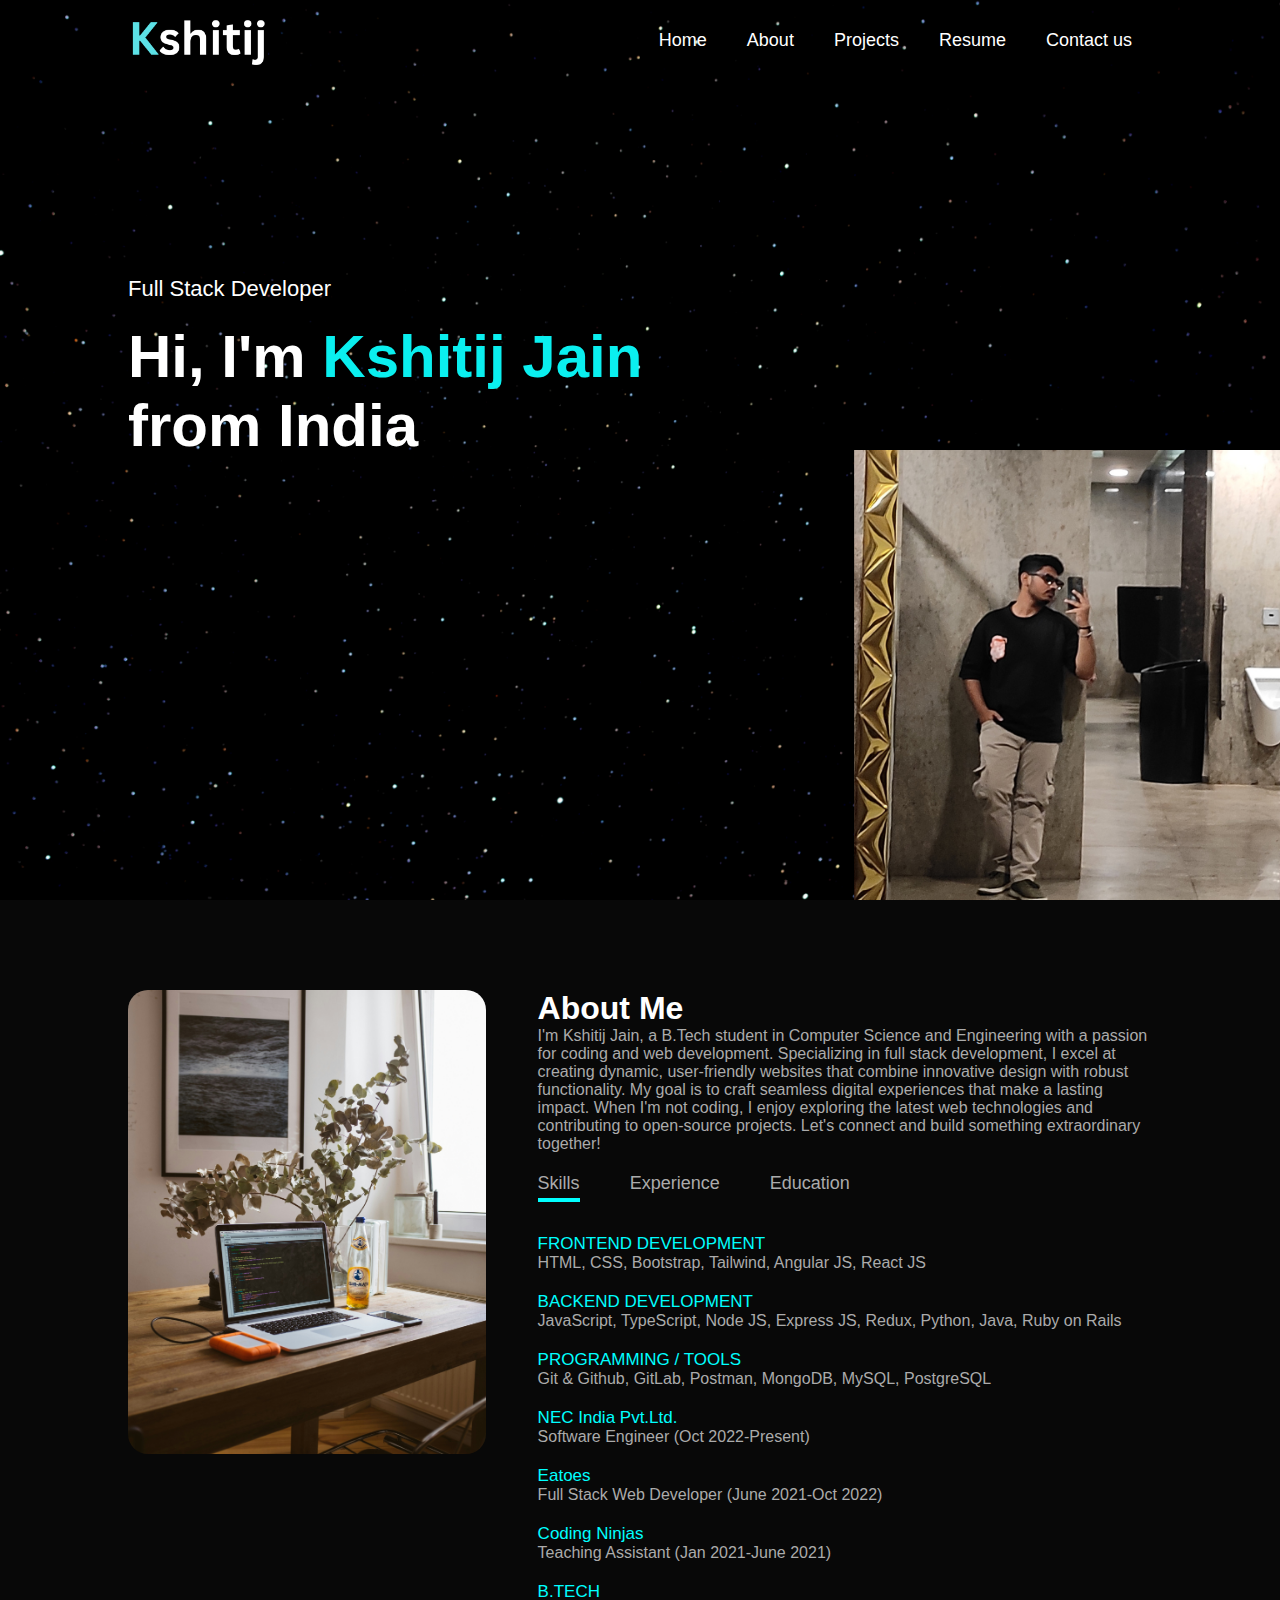
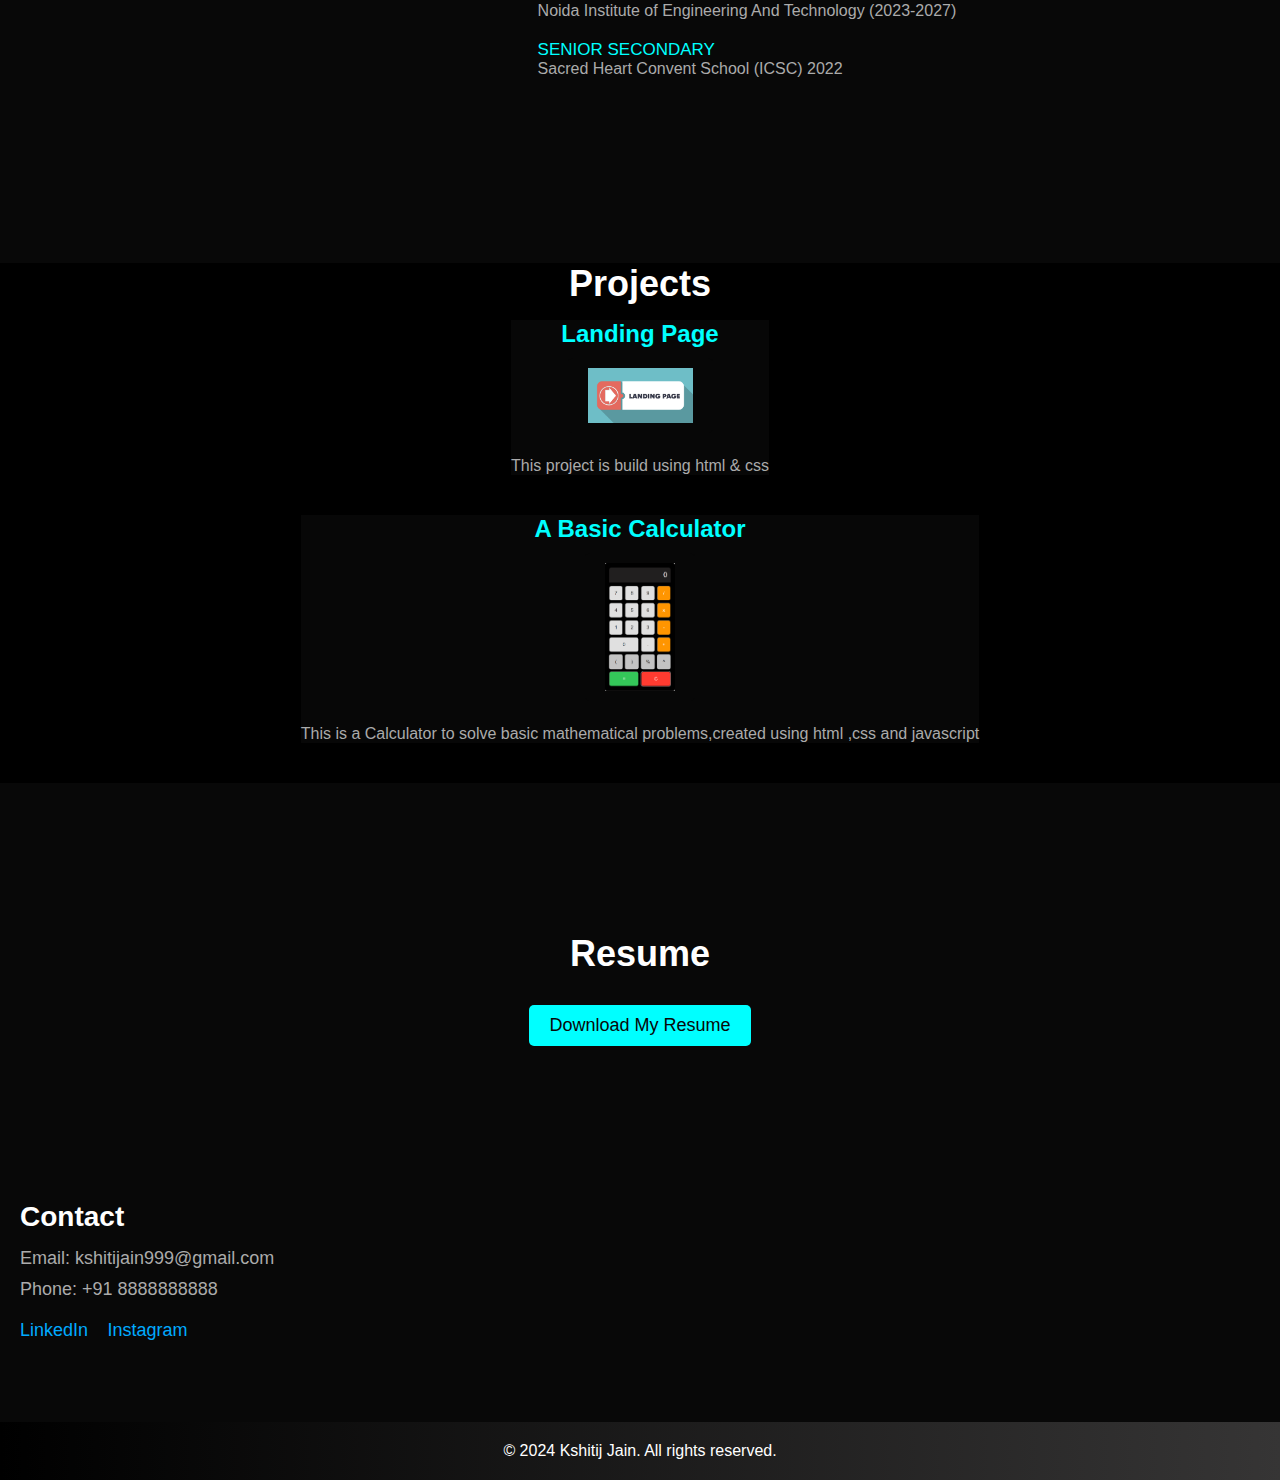
<file: My project 32/index.html>
<!DOCTYPE html>
<html lang="en">

<head>
    <meta charset="UTF-8">
    <meta name="viewport" content="width=device-width, initial-scale=1.0">
    <title>MyPortFolio</title>
    <link rel="stylesheet" href="style1.css">
</head>

<body>

    <div id="header">
        <div class="container">
            <nav>
                <img src="My images/Kshitijj.png" alt="my logo" class="logo">
                <ul>
                    <li><a href="#header">Home</a></li>
                    <li><a href="#about">About</a></li>
                    <li><a href="#projects">Projects</a></li>
                    <li><a href="#resume">Resume</a></li>
                    <!-- <li><a href="index.html">Portfolio</a></li> -->
                    <li><a href="#contact">Contact us</a></li>
                </ul>
            </nav>

            <div class="header-text">
                <p>Full Stack Developer</p>
                <h1>Hi, I'm <span class="my-name">Kshitij Jain</span> <br> from India </h1>
            </div>
        </div>
    </div>

    <div id="about">
        <div class="container">
            <div class="row">
                <div class="about-col-1">
                    <img src="My images\Untitled design (5).png" alt="My photo">
                </div>
                <div class="about-col-2">
                    <h1 style="color:#fff;">About Me</h1>
                    <p>I'm Kshitij Jain, a B.Tech student in Computer Science and Engineering with a passion for coding
                        and web development. Specializing in full stack development, I excel at creating dynamic,
                        user-friendly websites that combine innovative design with robust functionality. My goal is to
                        craft seamless digital experiences that make a lasting impact. When I'm not coding, I enjoy
                        exploring the latest web technologies and contributing to open-source projects. Let's connect
                        and build something extraordinary together!</p>

                    <div class="tab-titles">
                        <p class="tab-links active-link" onclick="opentab('skills')">Skills</p>
                        <p class="tab-links" onclick="opentab('experience')">Experience</p>
                        <p class="tab-links" onclick="opentab('education')">Education</p>
                    </div>

                    <div class="tab-contents active-tab" id="skills">
                        <ul>
                            <li><span>FRONTEND DEVELOPMENT</span><br>HTML, CSS, Bootstrap, Tailwind, Angular JS, React JS</li>
                            <li><span>BACKEND DEVELOPMENT</span><br>JavaScript, TypeScript, Node JS, Express JS, Redux, Python, Java, Ruby on Rails</li>
                            <li><span>PROGRAMMING / TOOLS</span><br>Git & Github, GitLab, Postman, MongoDB, MySQL, PostgreSQL</li>
                        </ul>
                    </div>

                    <div class="tab-contents active-tab" id="experience">
                        <ul>
                            <li><span>NEC India Pvt.Ltd.</span><br>Software Engineer (Oct 2022-Present)</li>
                            <li><span>Eatoes</span><br>Full Stack Web Developer (June 2021-Oct 2022)</li>
                            <li><span>Coding Ninjas</span><br>Teaching Assistant (Jan 2021-June 2021)</li>
                        </ul>
                    </div>

                    <div class="tab-contents active-tab" id="education">
                        <ul>
                            <li><span>B.TECH</span><br>Noida Institute of Engineering And Technology (2023-2027)</li>
                            <li><span>SENIOR SECONDARY</span><br>Sacred Heart Convent School (ICSC) 2022</li>
                        </ul>
                    </div>
                </div>
            </div>
        </div>
    </div>

    <div id="projects">
        <div class="container2">
            <div class="div-class">
            <h1><span>Projects</span></h1>
        </div>
            <div class="project">
                <div class="project-part1">
                <h2>Landing Page</h2>
                <a href="https://exploriio.netlify.app/" target="_blank"><img src="My images\Depositphotos_65204039_original.jpg" alt="Project 1"></a>
                <p>This project is build using html & css</p>
            </div>
            </div>
            <div class="project2">
                <div class="project-part2">
                <h2>A Basic Calculator</h2>
                <a href="https://basicocalculator.netlify.app/" target="_blank"><img src="calcpic.png" alt="Project 2"></a>
                <p>This is a Calculator to solve basic mathematical problems,created using html ,css and javascript
                </p>
            </div>
            </div>
        </div>
    </div>

    <div id="resume">
        <div class="container3">
            <h1> <span>Resume</span></h1>
            <a href="kj's Resume-hackerresume (9).pdf" download>Download My Resume</a>
        </div>
    </div>


    <div id="contact">
        <div class="container4">
            <h1><span>Contact</span></h1>
            <p>Email: kshitijain999@gmail.com</p>
            <p>Phone: +91 8888888888</p>
            <div class="social-links">
                <a href="https://www.linkedin.com/in/kshitij-jain-10b20b2a4" target="_blank">LinkedIn</a>
                <a href="https://www.instagram.com/jain_kshitij171/" target="_blank">Instagram</a>
            </div>
        </div>
    </div>
    

    <footer>
        <div class="container5">
            <p>&copy; 2024 Kshitij Jain. All rights reserved.</p>
        </div>
    </footer>

    <script>
        var tablinks = document.getElementsByClassName("tab-links");
        var tabcontents = document.getElementsByClassName("tab-contents");

        function opentab(tabname) {
            for (i of tablinks) {
                i.classList.remove("active-link");
            }

            for (i of tabcontents) {
                i.classList.remove("active-tab");
            }

            event.currentTarget.classList.add("active-link");
            document.getElementById(tabname).classList.add("active-tab");
        }
    </script>

</body>

</html>
</file>
<file: My project 32/style1.css>
* {
    margin: 0;
    padding: 0;
    font-family: "Poppins", sans-serif;
    box-sizing: border-box;
}

html {
    scroll-behavior: smooth;
}

body {
    background-color: #080808;
    color: #fff;
}

#header {
    width: 100%;
    height: 100vh;
    background-image: url("My images/my pic2.png");
    background-size: cover;
    background-position: center;
    background-attachment: fixed;
}

.container {
    padding: 10px 10%;
}

.logo {
    width: 140px;
}

nav {
    display: flex;
    align-items: center;
    justify-content: space-between;
    flex-wrap: wrap;
}

nav ul {
    display: flex;
    list-style: none;
}

nav ul li {
    margin: 10px 20px;
}

nav ul li a {
    color: #fff;
    text-decoration: none;
    font-size: 18px;
    position: relative;
}

nav ul li a::after {
    content: "";
    width: 0px;
    height: 2.75px;
    background: aqua;
    position: absolute;
    left: 0;
    bottom: -12px;
    transition: 0.33s;
}

nav ul li a:hover::after {
    width: 100%;
}

.header-text {
    margin-top: 20%;
    font-size: 22px;
}

.header-text h1 {
    font-size: 60px;
    margin-top: 20px;
}

.header-text h1 span {
    color: hwb(180 4% 5% / 0.989);
    position: relative;
}

.header-text h1 span::after {
    content: "";
    width: 0px;
    height: 2.75px;
    background: aqua;
    position: absolute;
    left: 0;
    bottom: 3px;
    transition: 0.35s;
}

.header-text h1 span:hover::after {
    width: 100%;
}

/* About section */
#about {
    padding: 80px 0;
    color: #ababab;
}

.row {
    display: flex;
    justify-content: space-between;
}

.about-col-1 {
    flex-basis: 35%;
}

.about-col-1 img {
    width: 100%;
    border-radius: 20px;
}

.about-col-2 {
    flex-basis: 60%;
}

.tab-titles {
    display: flex;
    margin: 20px 0 40px;
}

.tab-links {
    margin-right: 50px;
    font-size: 18px;
    font-weight: 500;
    cursor: pointer;
    position: relative;
}

.tab-links::after {
    content: "";
    width: 0;
    height: 4px;
    background-color: aqua;
    position: absolute;
    left: 0;
    bottom: -8px;
    transition: 0.35s;
}

.tab-links.active-link::after {
    width: 100%;
}

.tab-contents ul li {
    list-style: none;
    margin: 20px 0;
}

.tab-contents ul li span {
    color: aqua;
    font-size: 17px;
}

.tab-contents {
    display: none;
}

.active-tab {
    display: block;
}

.section-2 {
    margin: 20px;
    display: flex;
    flex-direction: column;
}

/* Projects, Resume, and Contact sections */
#projects, #resume, #contact {
    padding: 75px 0;
    color: #ababab;
}

/* #projects{
    background-color: #121212;  
    Darker background for contrast 
} */
    


.container2{
    background-color: #000000;
}

.div-class{
    /* background-color: #b83232; */
}
.project-part1{
    margin-top: 15px;
    background-color: #070707f1;
}

.project-part2{
    background-color: #070707f1;
    
}





#projects .container2
{display: flex;
    flex-direction: column;
    align-items:center;

}

#resume .container3{
    display: flex;
    flex-direction: column;
    align-items:center;
} 

/* #contact .container4 {
    display: flex;
    flex-direction: column;
    align-items:center;
} */

#projects h1 span{
    margin-bottom: 20px;
    font-size: 36px;
    color: #fff;
} 

#resume h1{
    margin-bottom: 20px;
    font-size: 36px;
    color: #fff;
} 

/* #contact h1 {
    margin-bottom: 20px;
    font-size: 36px;
    color: #fff;
} */














.project, .project2 {
    margin-bottom: 40px;
    text-align:center;
}

.project-part1{
    display: flex;
    flex-direction: column;
    align-items:center;
}

.project img, .project2 img {
    border-radius: 20px;
    margin-top: 15px;
    margin-bottom: 20px;
}

.project img {
    width: 100%;
    max-width: 145px;
    height: auto;
}

.project2 img {
    width: 100%;
    max-width: 110px;
    height: auto;
}

#resume a {
    display: inline-block;
    padding: 10px 20px;
    background-color: aqua;
    color: #080808;
    text-decoration: none;
    border-radius: 5px;
    font-size: 18px;
}

/* #contact p {
    margin: 10px 0;
    font-size: 18px;
} */
















/* Contact Section */
#contact {
    padding: 80px 20px; /* Adjust padding as needed */
    color: #ababab;
    background-color: #080808; /* Same background color as other sections */
    text-align: left; /* Align text to the left */
    position: relative; /* Ensure it positions above the footer */
    margin-bottom: 1px; /* Add space between the contact section and the footer */
}

#contact h1 {
    font-size: 28px;
    color: #fff;
    margin-bottom: 15.6px;
}

#contact p {
    margin: 10px 0;
    font-size: 18px;
}

#contact a {
    display: inline-block;
    margin-right: 15px; /* Space between links */
    color: #00aaff; /* Link color */
    text-decoration:none; /* Remove underline */
    font-size: 18px;
    transition: color 0.3s ease;
}

#contact a:hover {
    color: #139eee; /* Change color on hover if needed */
}

#contact .social-links {
    margin-top: 20px; /* Space above the social links */
}











































.container2 h1 span {
    color: hwb(0 100% 0%);
    position: relative;
}

.container2 h1 span::after {
    content: "";
    width: 0px;
    height: 2.5px;
    background: rgba(255, 255, 255, 0.553);
    position: absolute;
    left: 0;
    bottom: 0.7px;
    transition: 0.0s;
}

.container2 h1 span:hover::after {
    width: 100%;
}


.container3 h1 span {
    color: hwb(0 100% 0%);
    position: relative;
}

.container3 h1 span::after {
    content: "";
    width: 0px;
    height: 2.5px;
    background: rgba(255, 255, 255, 0.553);
    position: absolute;
    left: 0;
    bottom: 0.7px;
    transition: 0.0s;
}

.container3 h1 span:hover::after {
    width: 100%;
}








/* 
.container4 h1 span {
    color: hwb(0 100% 0%);
    position: relative;
}

.container4 h1 span::after {
    content: "";
    width: 0px;
    height: 2.5px;
    background: rgba(255, 255, 255, 0.553);
    position: absolute;
    left: 0;
    bottom: 0.7px;
    transition: 0.0s;
}

.container4 h1 span:hover::after {
    width: 100%;
} */













.project h2,.project2 h2{
    color: aqua;
}

.container3{
    background-color: #080808;
}

.container3 a {
    text-decoration: none; /* Remove underline from the link */
    color: #fff; /* Default text color */
    background-color: #008CBA; /* Default background color */
    padding: 10px 20px; /* Space around the text */
    border-radius: 5px; /* Rounded corners */
    transition: all 0.3s ease; /* Smooth transition effect */
    font-size: 18px; /* Adjust font size */
    display: inline-block; /* Ensure padding is applied correctly */
    margin-top: 10px; /* Space between heading and link */
}

/* Hover effect */
.container3 a:hover {
    background-color: #005f6b; /* Darker background color on hover */
    color: #e0e0e0; /* Lighter text color on hover */
    transform: scale(1.05); /* Slightly enlarge the link */
}

.project img, .project2 img{
    text-decoration: none; /* Remove underline from the link */
    color: #fff; /* Default text color */
    background-color:#070707f1; /* Default background color */
    padding: 10px 20px; /* Space around the text */
    border-radius: 5px; /* Rounded corners */
    transition: all 0.3s ease; /* Smooth transition effect */
    font-size: 18px; /* Adjust font size */
    display: inline-block; /* Ensure padding is applied correctly */
    margin-top: 10px; /* Space between heading and link */
}

.project img:hover, .project2 img:hover{
    background-color: #008CBA; 
    color: #e0e0e0; 
    transform: scale(1.05); 
}











/* 
footer {
    background-color: #78737386;
    color: #fff;
    text-align: center;
    padding: 20px 0;
} */

footer {
    background: linear-gradient(to right, #000000, #363535);
    color: #fff;
    text-align: center;
    padding: 20px 0;
    transition: background 0.5s ease;
}

footer:hover {
    background: linear-gradient(to left, #000000, #363535);
}
</file>
